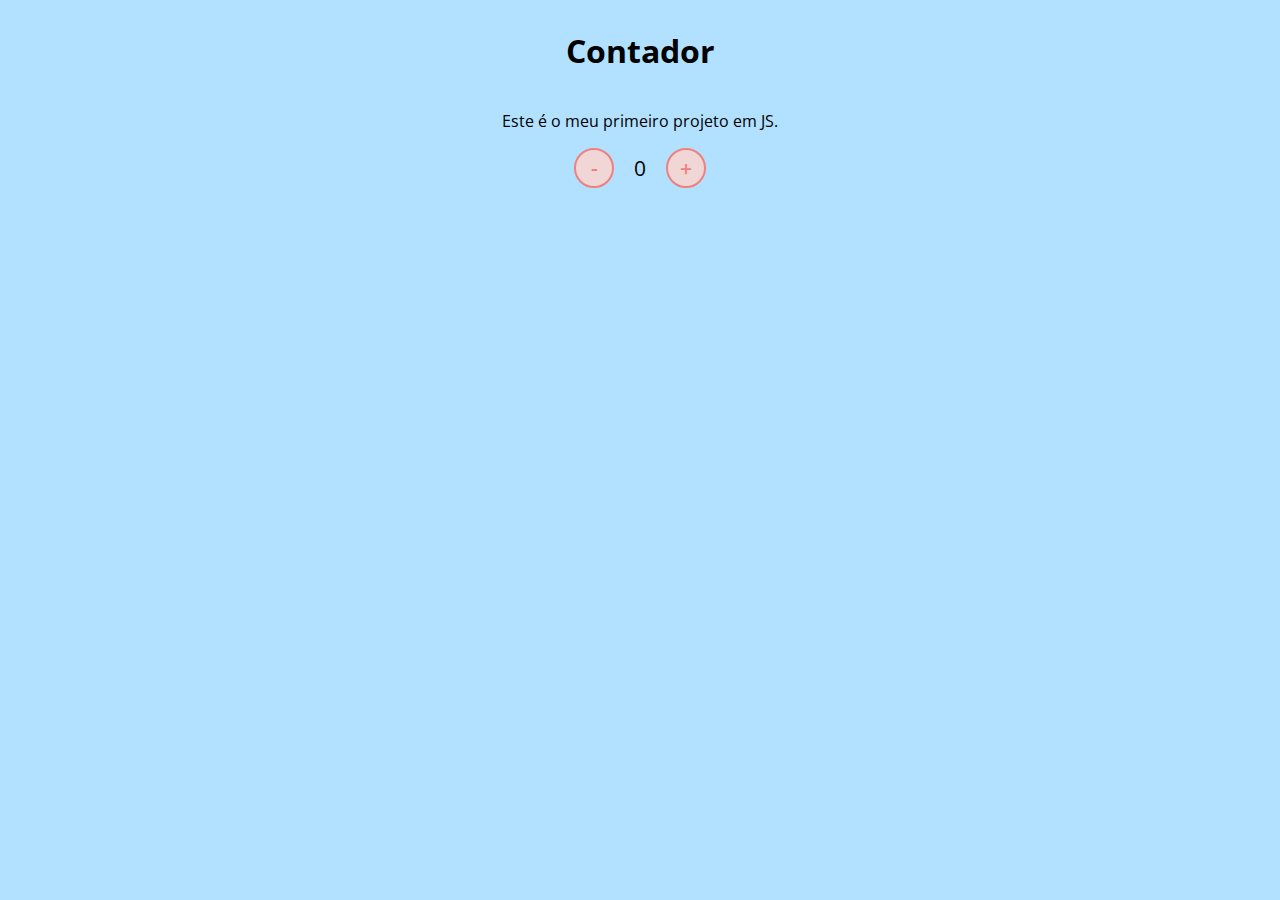
<file: projeto01 - contador/index.html>
<!DOCTYPE html>
<html lang="en">
<head>
    <meta charset="UTF-8">
    <meta http-equiv="X-UA-Compatible" content="IE=edge">
    <meta name="viewport" content="width=device-width, initial-scale=1.0">
    <link rel= "stylesheet" href="assets/css/styles.css"/>
    <title>Projeto01 - Contador</title>
</head>
<body>
    <h1>Contador</h1>
    <p>Este é o meu primeiro projeto em JS.</p>
    
    <!-- Este é o código para criação dos botões do contador-->
    
    <div id="counter">
        <button name="Subtrair" onclick="decrement()">-</button>
        <span id="currentNumber">0</span>
        <button name="Adicionar" onclick="increment()">+</button>
    </div>

    <!--adicionar o script.js no final do "body"-->

    <script src="assets/js/scripts.js"></script>
</body>
</html>
</file>
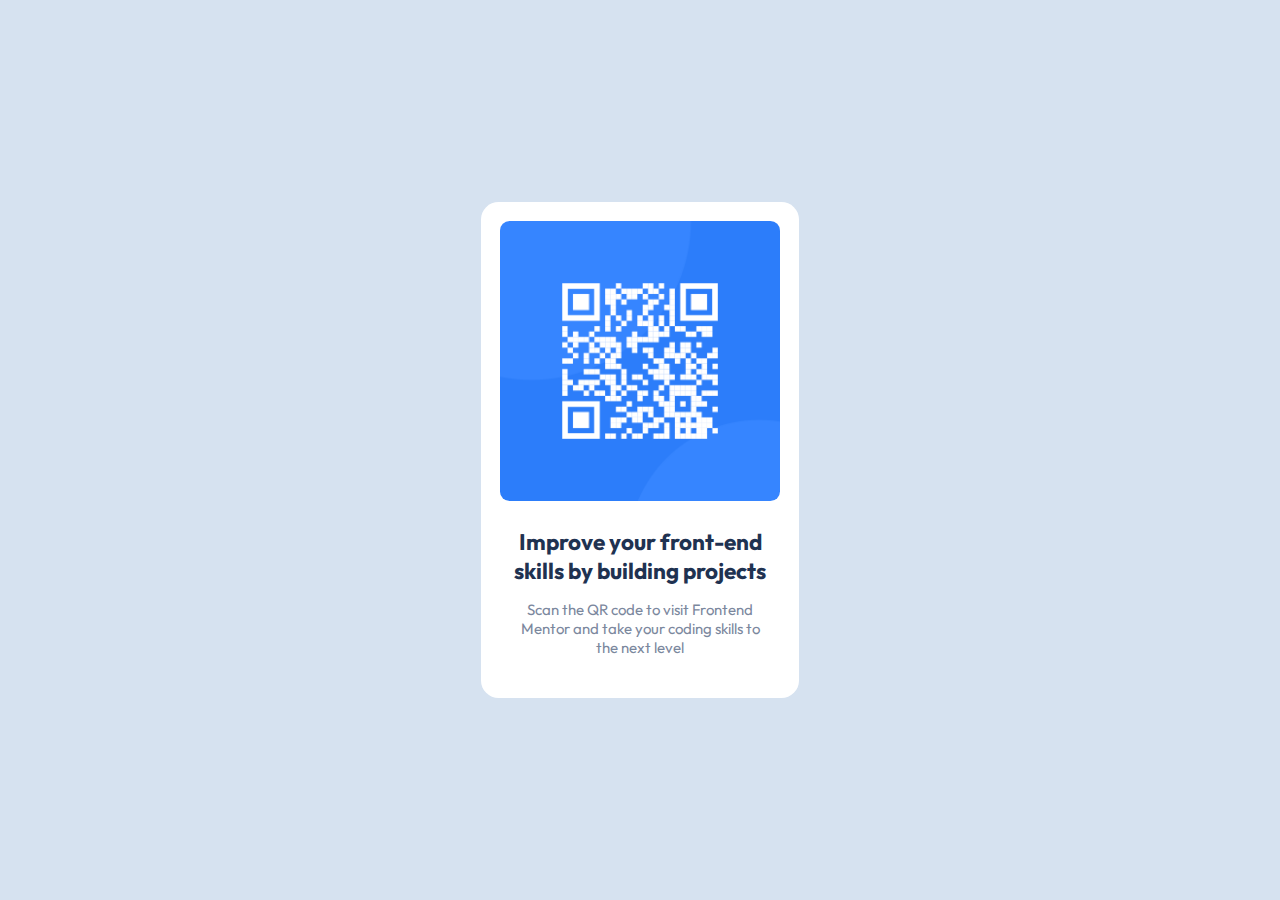
<file: qr-code-component-main/index.html>
<!DOCTYPE html>
<html lang="en">
  <head>
    <meta charset="UTF-8" />
    <meta name="viewport" content="width=device-width, initial-scale=1.0" />
    <!-- displays site properly based on user's device -->

    <link
      rel="icon"
      type="image/png"
      sizes="32x32"
      href="./images/favicon-32x32.png"
    />
    <link rel="stylesheet" href="css/style.css" />
    <title>Frontend Mentor | QR code component</title>

    <!-- Feel free to remove these styles or customise in your own stylesheet 👍 -->
  </head>
  <body>
    <main class="container">
      <div class="card">
        <img src="images/image-qr-code.png" alt="QR Code" />
        <div class="text">
          <h2>Improve your front-end skills by building projects</h2>
          <p>
            Scan the QR code to visit Frontend Mentor and take your coding
            skills to the next level
          </p>
        </div>
      </div>
    </main>
  </body>
</html>
</file>
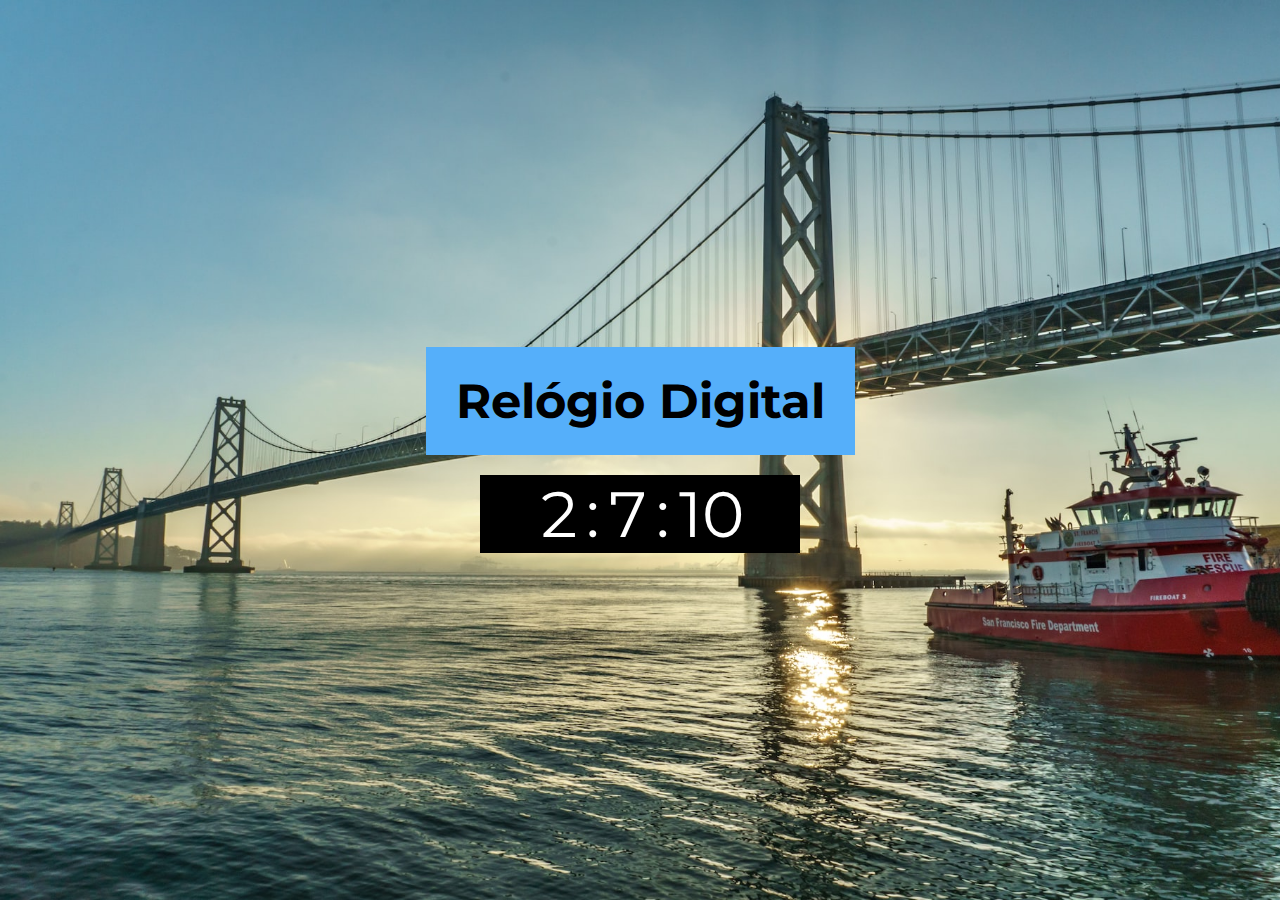
<file: relogioDigital/index.html>
<!DOCTYPE html>
<html lang="en">
<head>
    <meta charset="UTF-8">
    <meta http-equiv="X-UA-Compatible" content="IE=edge">
    <meta name="viewport" content="width=device-width, initial-scale=1.0">
    <title>Relógio Digital</title>
    <link rel="stylesheet" href="style.css">
</head>
<body>
    <div class="container">
        <h1>Relógio Digital</h1>
        <div id="clock">
            <span id="hour">2</span>
            <span>:</span>
            <span id="minutes">7</span>
            <span>:</span>
            <span id="seconds">10</span>
        </div>
    </div>
<script src="script.js"></script>
</body>
</html>
</file>
<file: projeto01 - contador/assets/css/styles.css>
@import url('https://fonts.googleapis.com/css2?family=Open+Sans:wght@300;600&display=swap');

*{
    font-family: 'Open Sans', sans-serif;
}

body {
    display: flex;
    align-items: center;
    justify-content: center;
    flex-direction: column;
    background-color: rgb(177, 225, 255);
}

button {
    height: 40px;
    width: 40px;
    border-radius: 50%;
    border: 2px solid lightcoral;
    background-color: rgb(241, 214, 214);
    color: lightcoral;
    font-size: 16pt;
    font-weight: 600;
    text-align: center;
}

#counter {
    display: flex;
}

#currentNumber {
    display: flex;
    align-items: center;
    margin: 0 20px;
    font-size: 16pt;
}
</file>
<file: qr-code-component-main/css/style.css>
@import url("https://fonts.googleapis.com/css2?family=Outfit:wght@400;700&display=swap");

* {
  margin: 0;
  padding: 0;
  box-sizing: border-box;
}

body {
  font-family: "Outfit", sans-serif;
  background-color: hsl(212, 45%, 89%);
  min-height: 100vh;
  display: flex;
  align-items: center;
  font-size: 15px;
}

.container {
  max-width: 350px;
  margin: 0 auto;
}

.card {
  background-color: #fff;
  padding: 1.2rem;
  border-radius: 1.1rem;
  text-align: center;
  margin: 0 1rem;
}

.card img {
  width: 100%;
  border-radius: 0.6rem;
}

.text {
  padding: 22px 10px;
}

.text h2 {
  color: hsl(218, 44%, 22%);
  padding-bottom: 0.9rem;
}

.text p {
  color: hsl(220, 15%, 55%);
}
</file>
<file: relogioDigital/style.css>
@import url('https://fonts.googleapis.com/css2?family=Montserrat:wght@300;400;700&display=swap');

*{
    margin: 0;
    padding: 0;
    box-sizing: border-box;
}
.container{
    background-image: url("day.jpg");
    width: 100vw;
    height: 100vh;
    background-size: cover;
    justify-content: center;
    display: flex;
    align-items: center;
    flex-direction: column;
}
.container h1{
    font-size: 3rem;
    color: #000;
    background-color:rgba(85,175,250) ;
    padding: 25px 30px;
    margin-bottom: 20px;
    font-family: 'Montserrat';
}

.container #clock{
    background-color: #000;
    width: 25vw;
    text-align: center;

}

.container #clock span{
    color: #fff;
    font-size: 4rem;
    font-family: 'Montserrat';
    margin-left: 5px;
}

@media(max-width:662px){
    .container #clock span{
        font-size: 3rem;
    }
}
</file>
